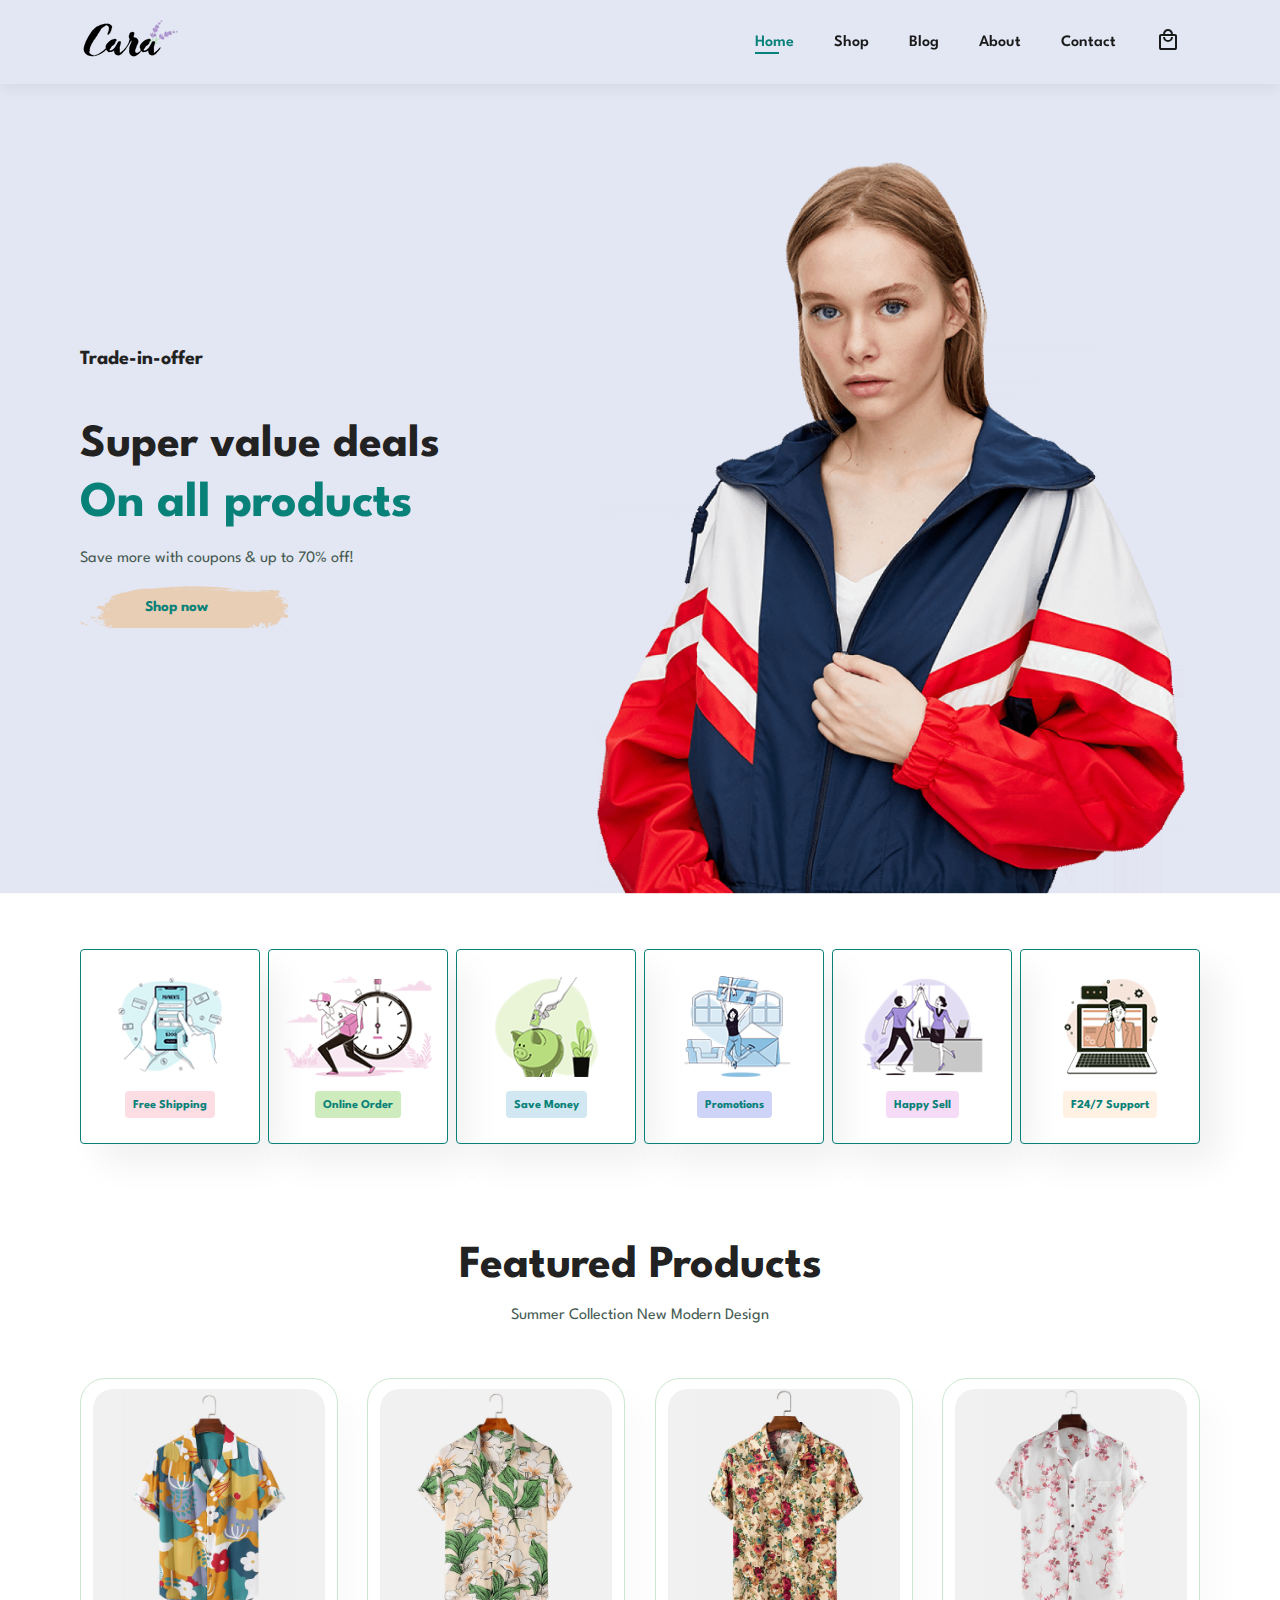
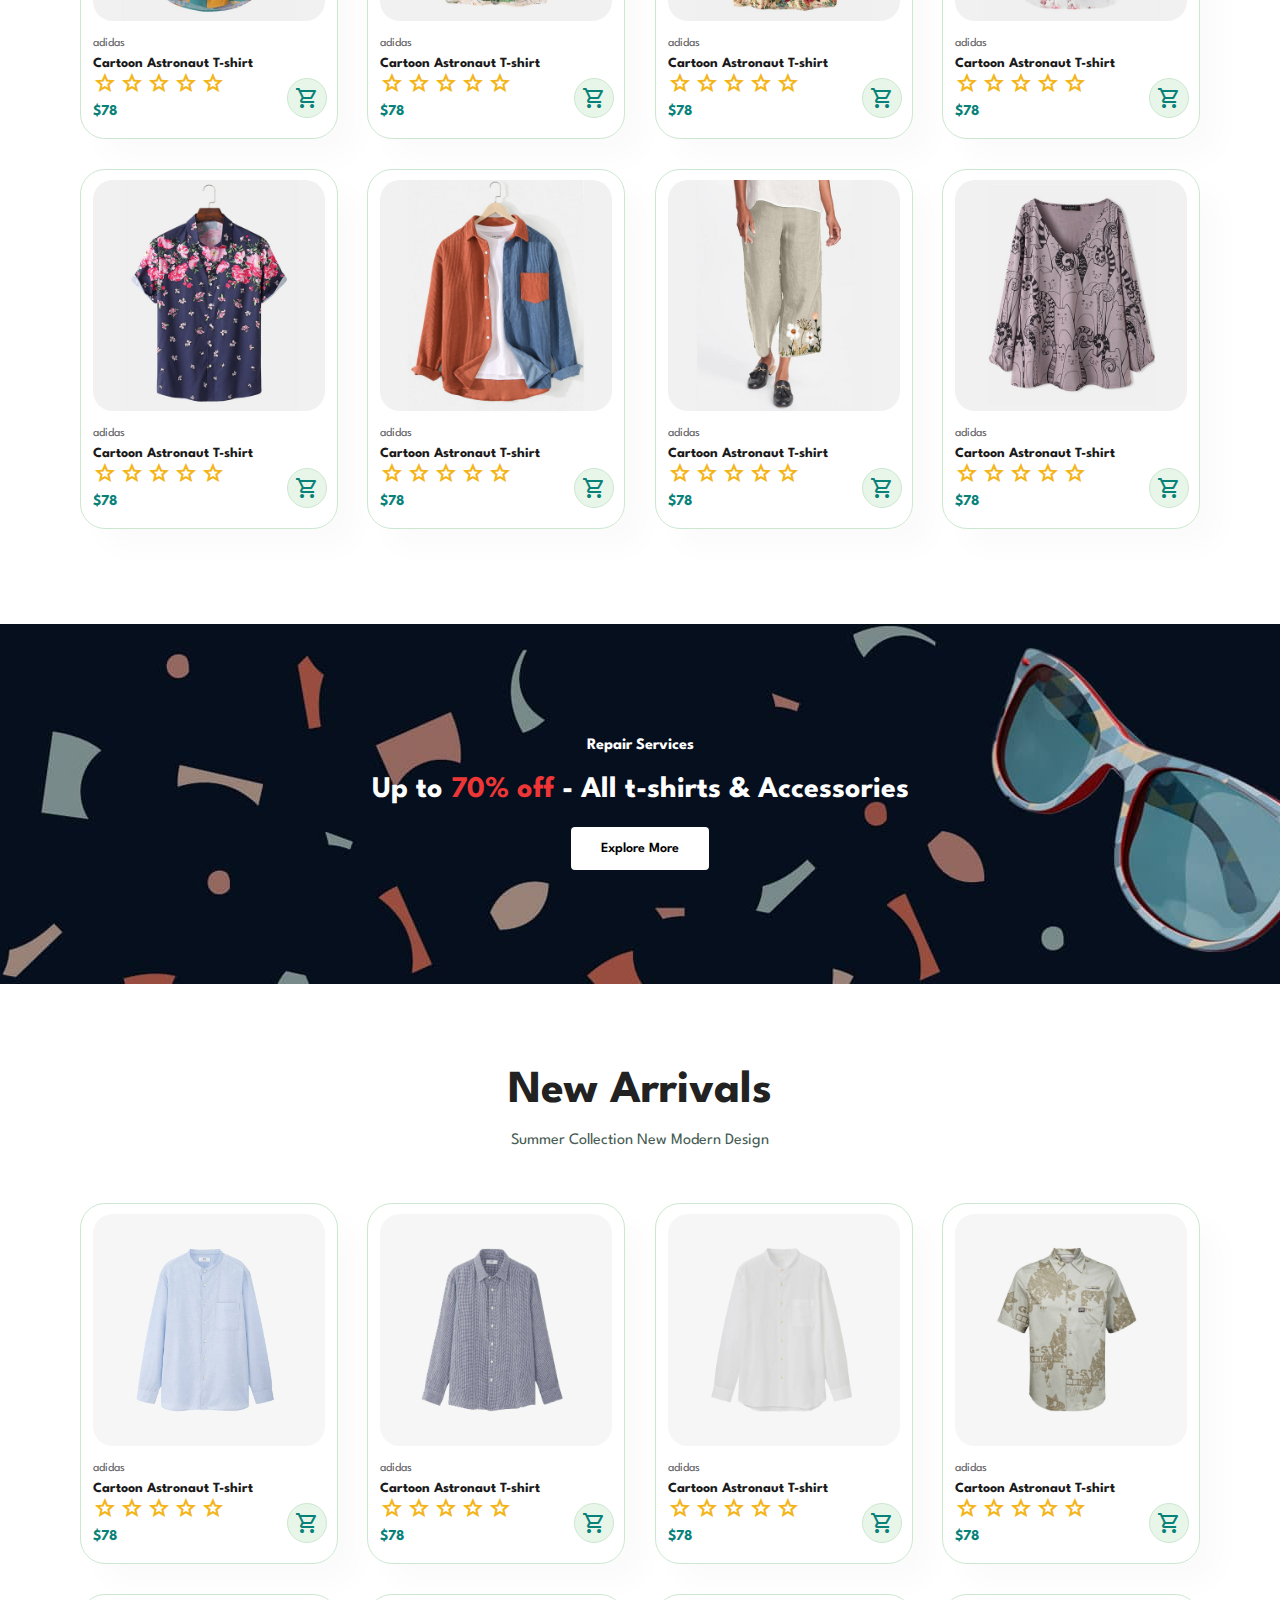
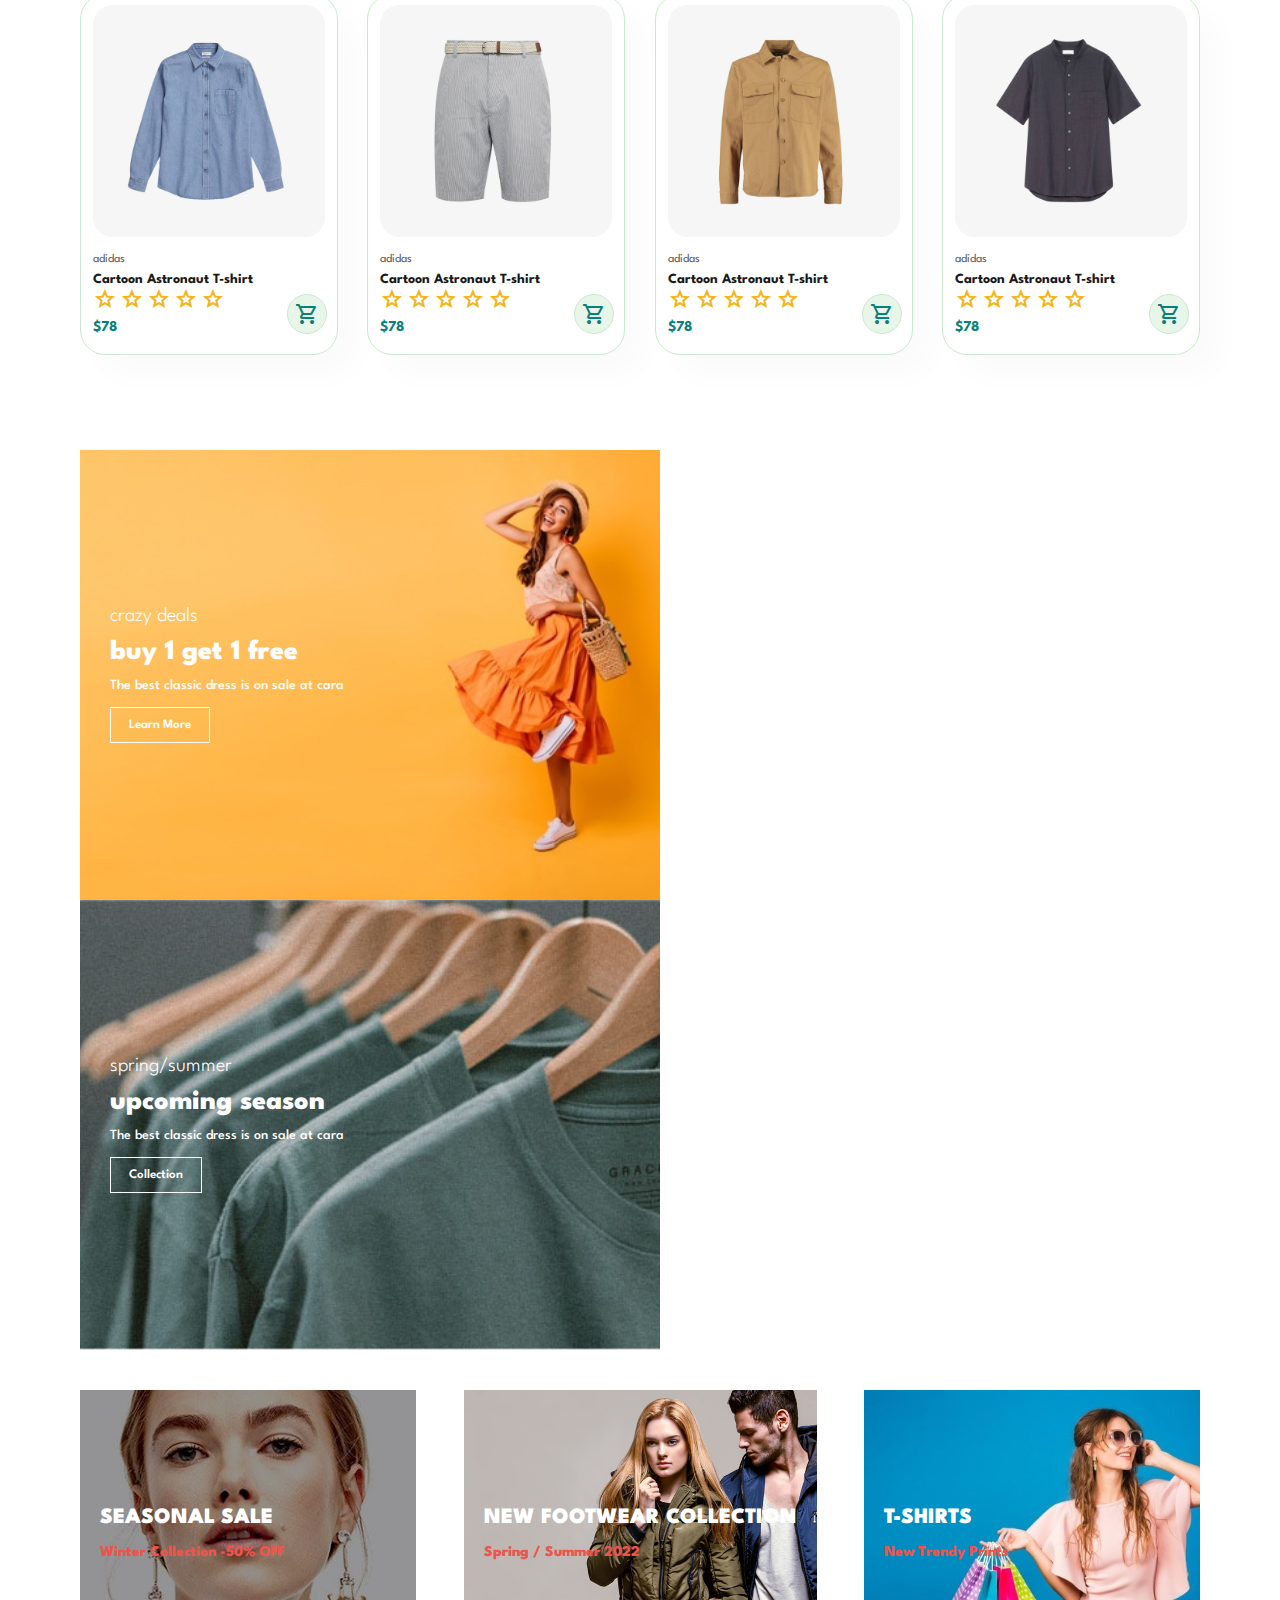
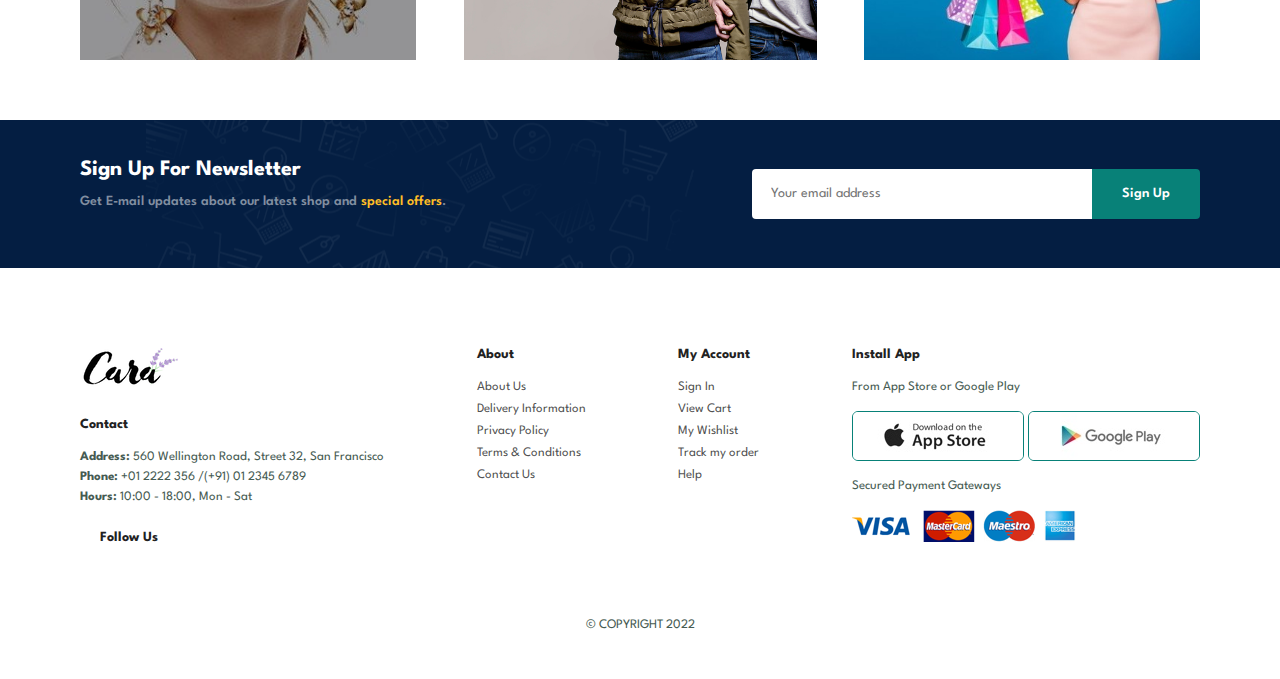
<file: index.html>
<!DOCTYPE html>
<html lang="en">
<head>
    <meta charset="UTF-8">
    <meta http-equiv="X-UA-Compatible" content="IE=edge">
    <meta name="viewport" content="width=device-width, initial-scale=1.0">
    <link rel="stylesheet" href="styles.css">
    <link rel="preconnect" href="https://fonts.googleapis.com">
<link rel="preconnect" href="https://fonts.gstatic.com" crossorigin>
<link href="https://fonts.googleapis.com/css2?family=League+Spartan:wght@300;400;500;700&display=swap" rel="stylesheet">
    <link rel="stylesheet" href="https://fonts.googleapis.com/css2?family=Material+Symbols+Outlined:opsz,wght,FILL,GRAD@40,400,1,0" />
    <link rel="stylesheet" href="https://cdnjs.cloudflare.com/ajax/libs/font-awesome/6.2.1/css/all.min.css" integrity="sha512-MV7K8+y+gLIBoVD59lQIYicR65iaqukzvf/nwasF0nqhPay5w/9lJmVM2hMDcnK1OnMGCdVK+iQrJ7lzPJQd1w==" crossorigin="anonymous" referrerpolicy="no-referrer" />
    <title>Ecommerce</title>
</head>
<body>
    <section id="header">
        <a href="#"><img src="assets/img/logo.png" class="logo" alt="Logo"></a>

        <div>
            <ul id="navbar">
                <li><a class="active" href="index.html">Home</a></li>
                <li><a href="shop.html">Shop</a></li>
                <li><a href="blog.html">Blog</a></li>
                <li><a href="about.html">About</a></li>
                <li><a href="contact.html">Contact</a></li>
                <li id="lg-bag"><a href="cart.html"><span class="material-symbols-outlined">
                    local_mall
                    </span></a></li>
                <a href="#" id="close" style="text-decoration: none;">&times;</a>

            </ul>
        </div>
        <div id="mobile">
            <a href="cart.html"><span class="material-symbols-outlined blackLink">
                local_mall
                </span></a>
            <i id="bar" class="fas fa-outdent"></i>
        </div>
    </section>

    <section id="hero">
        <h4>Trade-in-offer</h4>
        <h2>Super value deals</h2>
        <h1>On all products</h1>
        <p>Save more with coupons & up to 70% off!</p>
        <button>Shop now</button>
    </section>

    <section id="feature" class="section-p1">
        <div class="fe-box">
            <img src="assets/img/features/f1.png" alt="">
            <h6>Free Shipping</h6>
        </div>
        <div class="fe-box">
            <img src="assets/img/features/f2.png" alt="">
            <h6>Online Order</h6>
        </div>
        <div class="fe-box">
            <img src="assets/img/features/f3.png" alt="">
            <h6>Save Money</h6>
        </div>
        <div class="fe-box">
            <img src="assets/img/features/f4.png" alt="">
            <h6>Promotions</h6>
        </div>
        <div class="fe-box">
            <img src="assets/img/features/f5.png" alt="">
            <h6>Happy Sell</h6>
        </div>
        <div class="fe-box">
            <img src="assets/img/features/f6.png" alt="">
            <h6>F24/7 Support</h6>
        </div>
    </section>

    <section id="product1" class="section-p1">
        <h2>Featured Products</h2>
        <p>Summer Collection New Modern Design</p>
        <div class="pro-container">
            <div class="pro" onclick="window.location.href='sproduct.html'">
                <img src="assets/img/products/f1.jpg" alt="">
                <div class="des">
                    <span>adidas</span>
                    <h5>Cartoon Astronaut T-shirt</h5>
                    <div class="star">
                        <span class="material-symbols-outlined">
                            star
                            </span>
                            <span class="material-symbols-outlined">
                                star
                                </span>
                                <span class="material-symbols-outlined">
                                    star
                                    </span>
                                    <span class="material-symbols-outlined">
                                        star
                                        </span>
                                        <span class="material-symbols-outlined">
                                            star
                                            </span>
                    </div>
                    <h4>$78</h4>
                </div>
                <a href="#"><span class="material-symbols-outlined blackIcon">
                    shopping_cart
                    </span></a>
            </div>
            <div class="pro" onclick="window.location.href='sproduct.html'">
                <img src="assets/img/products/f2.jpg" alt="">
                <div class="des">
                    <span>adidas</span>
                    <h5>Cartoon Astronaut T-shirt</h5>
                    <div class="star">
                        <span class="material-symbols-outlined">
                            star
                            </span>
                            <span class="material-symbols-outlined">
                                star
                                </span>
                                <span class="material-symbols-outlined">
                                    star
                                    </span>
                                    <span class="material-symbols-outlined">
                                        star
                                        </span>
                                        <span class="material-symbols-outlined">
                                            star
                                            </span>
                    </div>
                    <h4>$78</h4>
                </div>
                <a href="#"><span class="material-symbols-outlined blackIcon">
                    shopping_cart
                    </span></a>
            </div>
            <div class="pro" onclick="window.location.href='sproduct.html'">
                <img src="assets/img/products/f3.jpg" alt="">
                <div class="des">
                    <span>adidas</span>
                    <h5>Cartoon Astronaut T-shirt</h5>
                    <div class="star">
                        <span class="material-symbols-outlined">
                            star
                            </span>
                            <span class="material-symbols-outlined">
                                star
                                </span>
                                <span class="material-symbols-outlined">
                                    star
                                    </span>
                                    <span class="material-symbols-outlined">
                                        star
                                        </span>
                                        <span class="material-symbols-outlined">
                                            star
                                            </span>
                    </div>
                    <h4>$78</h4>
                </div>
                <a href="#"><span class="material-symbols-outlined blackIcon">
                    shopping_cart
                    </span></a>
            </div>
            <div class="pro" onclick="window.location.href='sproduct.html'">
                <img src="assets/img/products/f4.jpg" alt="">
                <div class="des">
                    <span>adidas</span>
                    <h5>Cartoon Astronaut T-shirt</h5>
                    <div class="star">
                        <span class="material-symbols-outlined">
                            star
                            </span>
                            <span class="material-symbols-outlined">
                                star
                                </span>
                                <span class="material-symbols-outlined">
                                    star
                                    </span>
                                    <span class="material-symbols-outlined">
                                        star
                                        </span>
                                        <span class="material-symbols-outlined">
                                            star
                                            </span>
                    </div>
                    <h4>$78</h4>
                </div>
                <a href="#"><span class="material-symbols-outlined blackIcon">
                    shopping_cart
                    </span></a>
            </div>
            <div class="pro" onclick="window.location.href='sproduct.html'">
                <img src="assets/img/products/f5.jpg" alt="">
                <div class="des">
                    <span>adidas</span>
                    <h5>Cartoon Astronaut T-shirt</h5>
                    <div class="star">
                        <span class="material-symbols-outlined">
                            star
                            </span>
                            <span class="material-symbols-outlined">
                                star
                                </span>
                                <span class="material-symbols-outlined">
                                    star
                                    </span>
                                    <span class="material-symbols-outlined">
                                        star
                                        </span>
                                        <span class="material-symbols-outlined">
                                            star
                                            </span>
                    </div>
                    <h4>$78</h4>
                </div>
                <a href="#"><span class="material-symbols-outlined blackIcon">
                    shopping_cart
                    </span></a>
            </div>
            <div class="pro" onclick="window.location.href='sproduct.html'">
                <img src="assets/img/products/f6.jpg" alt="">
                <div class="des">
                    <span>adidas</span>
                    <h5>Cartoon Astronaut T-shirt</h5>
                    <div class="star">
                        <span class="material-symbols-outlined">
                            star
                            </span>
                            <span class="material-symbols-outlined">
                                star
                                </span>
                                <span class="material-symbols-outlined">
                                    star
                                    </span>
                                    <span class="material-symbols-outlined">
                                        star
                                        </span>
                                        <span class="material-symbols-outlined">
                                            star
                                            </span>
                    </div>
                    <h4>$78</h4>
                </div>
                <a href="#"><span class="material-symbols-outlined blackIcon">
                    shopping_cart
                    </span></a>
            </div>
            
            <div class="pro" onclick="window.location.href='sproduct.html'">
                <img src="assets/img/products/f7.jpg" alt="">
                <div class="des">
                    <span>adidas</span>
                    <h5>Cartoon Astronaut T-shirt</h5>
                    <div class="star">
                        <span class="material-symbols-outlined">
                            star
                            </span>
                            <span class="material-symbols-outlined">
                                star
                                </span>
                                <span class="material-symbols-outlined">
                                    star
                                    </span>
                                    <span class="material-symbols-outlined">
                                        star
                                        </span>
                                        <span class="material-symbols-outlined">
                                            star
                                            </span>
                    </div>
                    <h4>$78</h4>
                </div>
                <a href="#"><span class="material-symbols-outlined blackIcon">
                    shopping_cart
                    </span></a>
            </div>
            <div class="pro" onclick="window.location.href='sproduct.html'">
                <img src="assets/img/products/f8.jpg" alt="">
                <div class="des">
                    <span>adidas</span>
                    <h5>Cartoon Astronaut T-shirt</h5>
                    <div class="star">
                        <span class="material-symbols-outlined">
                            star
                            </span>
                            <span class="material-symbols-outlined">
                                star
                                </span>
                                <span class="material-symbols-outlined">
                                    star
                                    </span>
                                    <span class="material-symbols-outlined">
                                        star
                                        </span>
                                        <span class="material-symbols-outlined">
                                            star
                                            </span>
                    </div>
                    <h4>$78</h4>
                </div>
                <a href="#"><span class="material-symbols-outlined blackIcon">
                    shopping_cart
                    </span></a>
            </div>
        </div>
    </section>

    <section id="banner" class="section-m1">
        <h4>Repair Services</h4>
        <h2>Up to <span>70% off</span> - All t-shirts & Accessories</h2>
        <button class="normal">Explore More</button>
    </section>

    <section id="product1" class="section-p1">
        <h2>New Arrivals</h2>
        <p>Summer Collection New Modern Design</p>
        <div class="pro-container">
            <div class="pro" onclick="window.location.href='sproduct.html'">
                <img src="assets/img/products/n1.jpg" alt="">
                <div class="des">
                    <span>adidas</span>
                    <h5>Cartoon Astronaut T-shirt</h5>
                    <div class="star">
                        <span class="material-symbols-outlined">
                            star
                            </span>
                            <span class="material-symbols-outlined">
                                star
                                </span>
                                <span class="material-symbols-outlined">
                                    star
                                    </span>
                                    <span class="material-symbols-outlined">
                                        star
                                        </span>
                                        <span class="material-symbols-outlined">
                                            star
                                            </span>
                    </div>
                    <h4>$78</h4>
                </div>
                <a href="#"><span class="material-symbols-outlined blackIcon">
                    shopping_cart
                    </span></a>
            </div>
            <div class="pro" onclick="window.location.href='sproduct.html'">
                <img src="assets/img/products/n2.jpg" alt="">
                <div class="des">
                    <span>adidas</span>
                    <h5>Cartoon Astronaut T-shirt</h5>
                    <div class="star">
                        <span class="material-symbols-outlined">
                            star
                            </span>
                            <span class="material-symbols-outlined">
                                star
                                </span>
                                <span class="material-symbols-outlined">
                                    star
                                    </span>
                                    <span class="material-symbols-outlined">
                                        star
                                        </span>
                                        <span class="material-symbols-outlined">
                                            star
                                            </span>
                    </div>
                    <h4>$78</h4>
                </div>
                <a href="#"><span class="material-symbols-outlined blackIcon">
                    shopping_cart
                    </span></a>
            </div>
            <div class="pro" onclick="window.location.href='sproduct.html'">
                <img src="assets/img/products/n3.jpg" alt="">
                <div class="des">
                    <span>adidas</span>
                    <h5>Cartoon Astronaut T-shirt</h5>
                    <div class="star">
                        <span class="material-symbols-outlined">
                            star
                            </span>
                            <span class="material-symbols-outlined">
                                star
                                </span>
                                <span class="material-symbols-outlined">
                                    star
                                    </span>
                                    <span class="material-symbols-outlined">
                                        star
                                        </span>
                                        <span class="material-symbols-outlined">
                                            star
                                            </span>
                    </div>
                    <h4>$78</h4>
                </div>
                <a href="#"><span class="material-symbols-outlined blackIcon">
                    shopping_cart
                    </span></a>
            </div>
            <div class="pro" onclick="window.location.href='sproduct.html'">
                <img src="assets/img/products/n4.jpg" alt="">
                <div class="des">
                    <span>adidas</span>
                    <h5>Cartoon Astronaut T-shirt</h5>
                    <div class="star">
                        <span class="material-symbols-outlined">
                            star
                            </span>
                            <span class="material-symbols-outlined">
                                star
                                </span>
                                <span class="material-symbols-outlined">
                                    star
                                    </span>
                                    <span class="material-symbols-outlined">
                                        star
                                        </span>
                                        <span class="material-symbols-outlined">
                                            star
                                            </span>
                    </div>
                    <h4>$78</h4>
                </div>
                <a href="#"><span class="material-symbols-outlined blackIcon">
                    shopping_cart
                    </span></a>
            </div>
            <div class="pro" onclick="window.location.href='sproduct.html'">
                <img src="assets/img/products/n5.jpg" alt="">
                <div class="des">
                    <span>adidas</span>
                    <h5>Cartoon Astronaut T-shirt</h5>
                    <div class="star">
                        <span class="material-symbols-outlined">
                            star
                            </span>
                            <span class="material-symbols-outlined">
                                star
                                </span>
                                <span class="material-symbols-outlined">
                                    star
                                    </span>
                                    <span class="material-symbols-outlined">
                                        star
                                        </span>
                                        <span class="material-symbols-outlined">
                                            star
                                            </span>
                    </div>
                    <h4>$78</h4>
                </div>
                <a href="#"><span class="material-symbols-outlined blackIcon">
                    shopping_cart
                    </span></a>
            </div>
            <div class="pro" onclick="window.location.href='sproduct.html'">
                <img src="assets/img/products/n6.jpg" alt="">
                <div class="des">
                    <span>adidas</span>
                    <h5>Cartoon Astronaut T-shirt</h5>
                    <div class="star">
                        <span class="material-symbols-outlined">
                            star
                            </span>
                            <span class="material-symbols-outlined">
                                star
                                </span>
                                <span class="material-symbols-outlined">
                                    star
                                    </span>
                                    <span class="material-symbols-outlined">
                                        star
                                        </span>
                                        <span class="material-symbols-outlined">
                                            star
                                            </span>
                    </div>
                    <h4>$78</h4>
                </div>
                <a href="#"><span class="material-symbols-outlined blackIcon">
                    shopping_cart
                    </span></a>
            </div>
            
            <div class="pro" onclick="window.location.href='sproduct.html'">
                <img src="assets/img/products/n7.jpg" alt="">
                <div class="des">
                    <span>adidas</span>
                    <h5>Cartoon Astronaut T-shirt</h5>
                    <div class="star">
                        <span class="material-symbols-outlined">
                            star
                            </span>
                            <span class="material-symbols-outlined">
                                star
                                </span>
                                <span class="material-symbols-outlined">
                                    star
                                    </span>
                                    <span class="material-symbols-outlined">
                                        star
                                        </span>
                                        <span class="material-symbols-outlined">
                                            star
                                            </span>
                    </div>
                    <h4>$78</h4>
                </div>
                <a href="#"><span class="material-symbols-outlined blackIcon">
                    shopping_cart
                    </span></a>
            </div>
            <div class="pro" onclick="window.location.href='sproduct.html'">
                <img src="assets/img/products/n8.jpg" alt="">
                <div class="des">
                    <span>adidas</span>
                    <h5>Cartoon Astronaut T-shirt</h5>
                    <div class="star">
                        <span class="material-symbols-outlined">
                            star
                            </span>
                            <span class="material-symbols-outlined">
                                star
                                </span>
                                <span class="material-symbols-outlined">
                                    star
                                    </span>
                                    <span class="material-symbols-outlined">
                                        star
                                        </span>
                                        <span class="material-symbols-outlined">
                                            star
                                            </span>
                    </div>
                    <h4>$78</h4>
                </div>
                <a href="#"><span class="material-symbols-outlined blackIcon">
                    shopping_cart
                    </span></a>
            </div>
        </div>
    </section>

    <section id="sm-banner" class="section-p1">
        <div class="banner-box">
            <h4>crazy deals</h4>
            <h2>buy 1 get 1 free</h2>
            <span>The best classic dress is on sale at cara</span>
            <button class="white">Learn More</button>
        </div>
        <div class="banner-box banner-box2">
            <h4>spring/summer</h4>
            <h2>upcoming season</h2>
            <span>The best classic dress is on sale at cara</span>
            <button class="white">Collection</button>
        </div>
    </section>

    <section id="banner3">
        <div class="banner-box">
            <h2>SEASONAL SALE</h2>
            <h3>Winter Collection -50% OFF</h3>
        </div>
        <div class="banner-box banner-box2">
            <h2>NEW FOOTWEAR COLLECTION</h2>
            <h3>Spring / Summer 2022</h3>
        </div>
        <div class="banner-box banner-box3">
            <h2>T-SHIRTS</h2>
            <h3>New Trendy Prints</h3>
        </div>
    </section>

    <section id="newsletter" class="section-p1 section-m1">
        <div class="newstext">
            <h4>Sign Up For Newsletter</h4>
            <p>Get E-mail updates about our latest shop and <span>special offers</span>.</p>
        </div>
        <div class="form">
            <input type="text" placeholder="Your email address">
            <button class="normal">Sign Up</button>
        </div>
    </section>

    <footer class="section-p1">
        <div class="col">
            <img class="logo" src="assets/img/logo.png" alt="">
            <h4>Contact</h4>
            <p><strong>Address:</strong> 560 Wellington Road, Street 32, San Francisco</p>
            <p><strong>Phone:</strong> +01 2222 356 /(+91) 01 2345 6789</p>
            <p><strong>Hours:</strong> 10:00 - 18:00, Mon - Sat</p>
            <div class="follow">
                <h4>Follow Us</h4>
                <div class="icon">
                    <i class="fab fa-facebook-f"></i>
                    <i class="fab fa-twitter"></i>
                    <i class="fab fa-instagram"></i>
                    <i class="fab fa-pinterest-p"></i>
                    <i class="fab fa-youtube"></i>
                </div>
            </div>
        </div>

        <div class="col">
            <h4>About</h4>
            <a href="#">About Us</a>
            <a href="#">Delivery Information</a>
            <a href="#">Privacy Policy</a>
            <a href="#">Terms & Conditions</a>
            <a href="#">Contact Us</a>
        </div>

        <div class="col">
            <h4>My Account</h4>
            <a href="#">Sign In</a>
            <a href="#">View Cart</a>
            <a href="#">My Wishlist</a>
            <a href="#">Track my order</a>
            <a href="#">Help</a>
        </div>

        <div class="col install">
            <h4>Install App</h4>
            <p>From App Store or Google Play</p>
            <div class="row">
                <img src="assets/img/pay/app.jpg" alt="">
                <img src="assets/img/pay/play.jpg" alt="">
            </div>
            <p>Secured Payment Gateways </p>
            <img src="assets/img/pay/pay.png" alt="">
        </div>

        <p class="copyright">© COPYRIGHT 2022</p>
    </footer>
    <script src="script.js"></script>
    
</body>
</html>
</file>
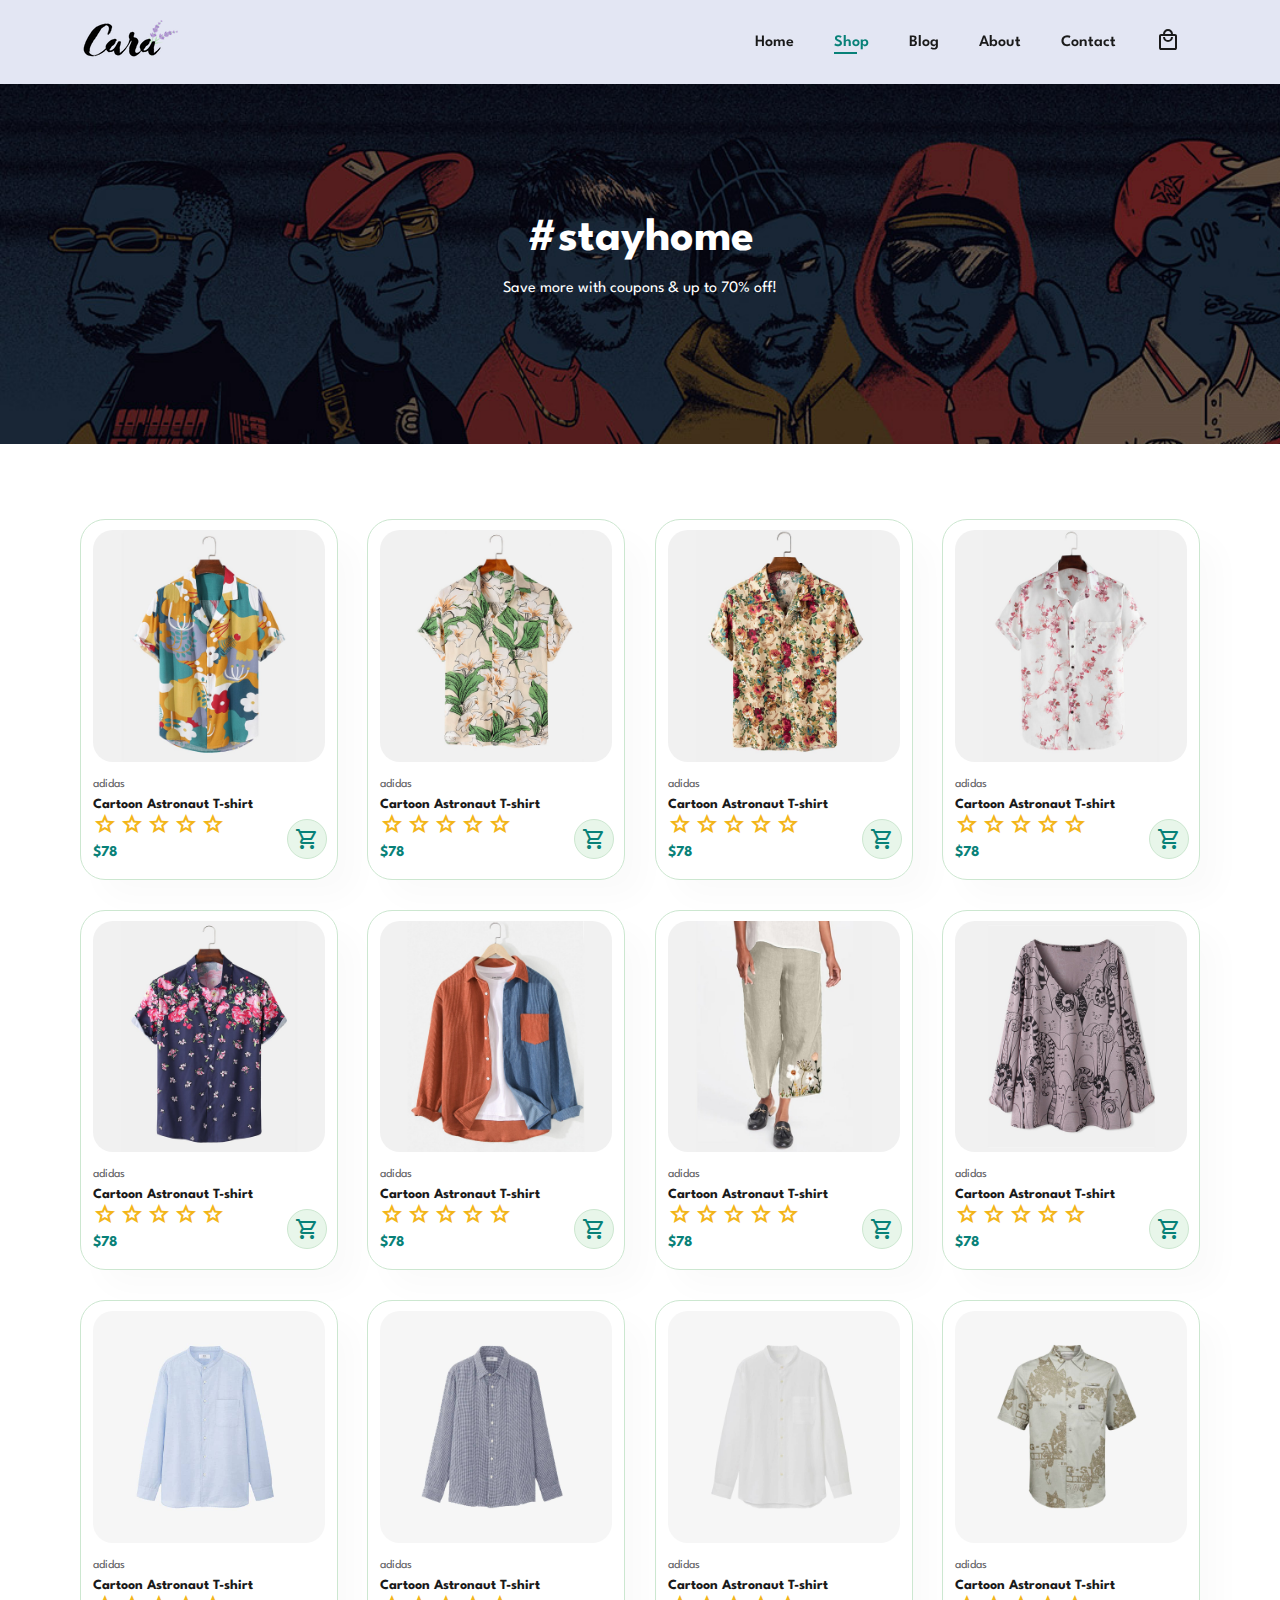
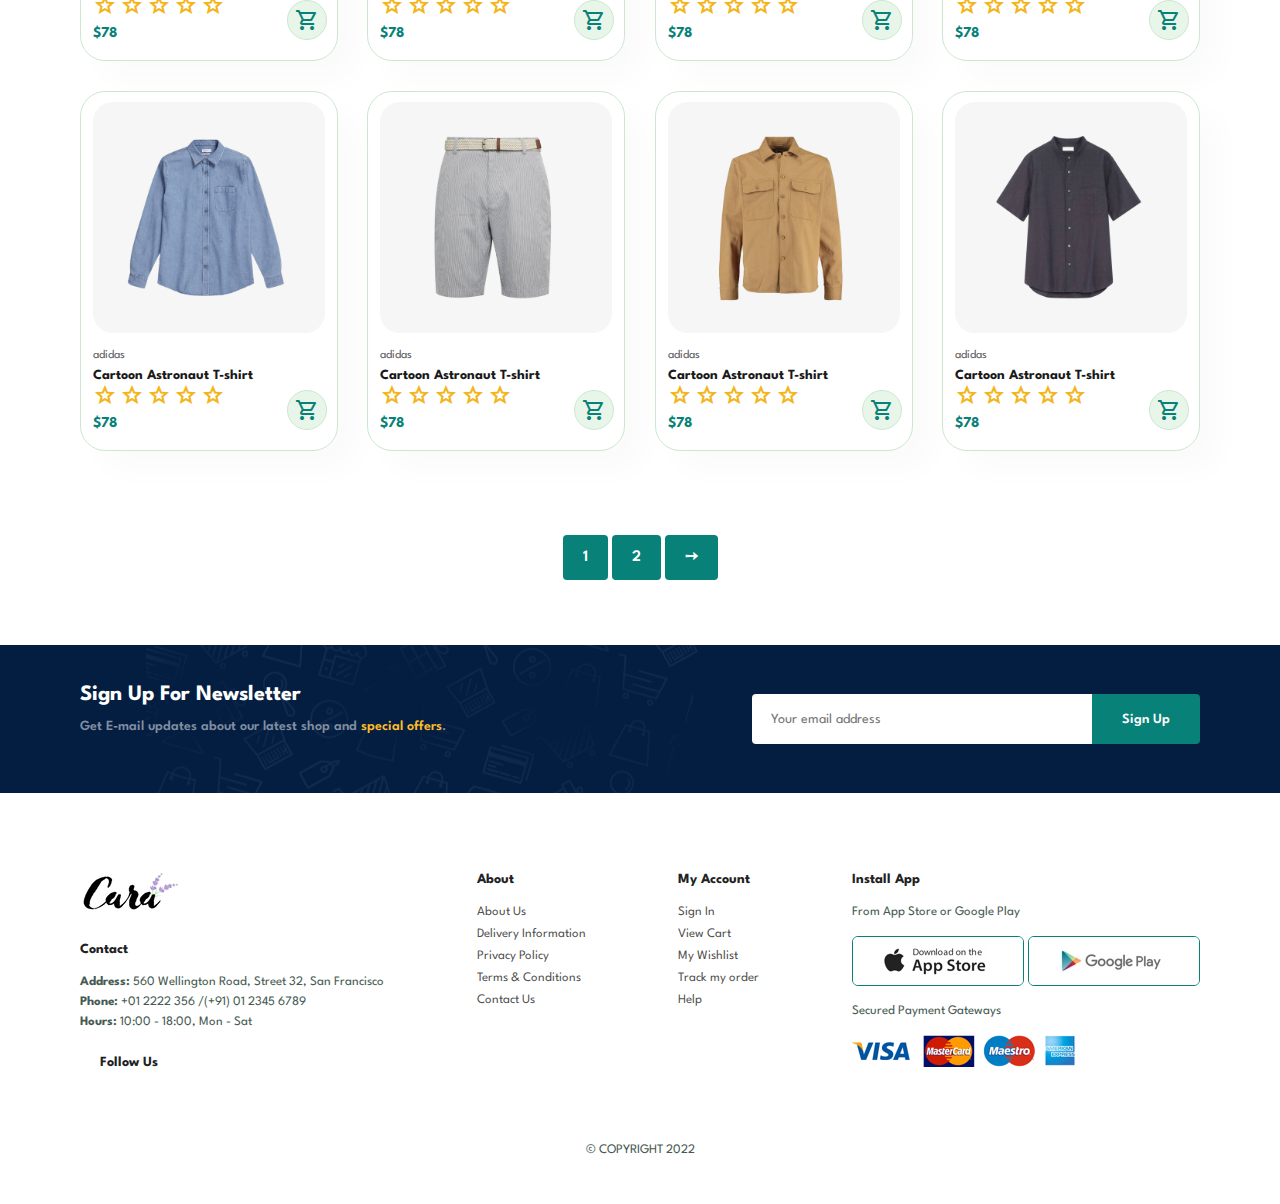
<file: shop.html>
<!DOCTYPE html>
<html lang="en">
<head>
    <meta charset="UTF-8">
    <meta http-equiv="X-UA-Compatible" content="IE=edge">
    <meta name="viewport" content="width=device-width, initial-scale=1.0">
    <link rel="stylesheet" href="styles.css">
    <link rel="preconnect" href="https://fonts.googleapis.com">
<link rel="preconnect" href="https://fonts.gstatic.com" crossorigin>
<link href="https://fonts.googleapis.com/css2?family=League+Spartan:wght@300;400;500;700&display=swap" rel="stylesheet">
    <link rel="stylesheet" href="https://fonts.googleapis.com/css2?family=Material+Symbols+Outlined:opsz,wght,FILL,GRAD@40,400,1,0" />
    <link rel="stylesheet" href="https://cdnjs.cloudflare.com/ajax/libs/font-awesome/6.2.1/css/all.min.css" integrity="sha512-MV7K8+y+gLIBoVD59lQIYicR65iaqukzvf/nwasF0nqhPay5w/9lJmVM2hMDcnK1OnMGCdVK+iQrJ7lzPJQd1w==" crossorigin="anonymous" referrerpolicy="no-referrer" />
    <title>Ecommerce</title>
</head>
<body>
    <section id="header">
        <a href="#"><img src="assets/img/logo.png" class="logo" alt="Logo"></a>

        <div>
            <ul id="navbar">
                <li><a href="index.html">Home</a></li>
                <li><a class="active" href="shop.html">Shop</a></li>
                <li><a href="blog.html">Blog</a></li>
                <li><a href="about.html">About</a></li>
                <li><a href="contact.html">Contact</a></li>
                <li id="lg-bag"><a href="cart.html"><span class="material-symbols-outlined">
                    local_mall
                    </span></a></li>
                <a href="#" id="close" style="text-decoration: none;">&times;</a>

            </ul>
        </div>
        <div id="mobile">
            <a href="cart.html"><span class="material-symbols-outlined blackLink">
                local_mall
                </span></a>
            <i id="bar" class="fas fa-outdent"></i>
        </div>
    </section>

    <section id="page-header">
        <h2>#stayhome</h2>
        <p>Save more with coupons & up to 70% off!</p>
    </section>

    <section id="product1" class="section-p1">
        <div class="pro-container">
            <div class="pro" onclick="window.location.href='sproduct.html'">
                <img src="assets/img/products/f1.jpg" alt="">
                <div class="des">
                    <span>adidas</span>
                    <h5>Cartoon Astronaut T-shirt</h5>
                    <div class="star">
                        <span class="material-symbols-outlined">
                            star
                            </span>
                            <span class="material-symbols-outlined">
                                star
                                </span>
                                <span class="material-symbols-outlined">
                                    star
                                    </span>
                                    <span class="material-symbols-outlined">
                                        star
                                        </span>
                                        <span class="material-symbols-outlined">
                                            star
                                            </span>
                    </div>
                    <h4>$78</h4>
                </div>
                <a href="#"><span class="material-symbols-outlined blackIcon">
                    shopping_cart
                    </span></a>
            </div>
            <div class="pro" onclick="window.location.href='sproduct.html'">
                <img src="assets/img/products/f2.jpg" alt="">
                <div class="des">
                    <span>adidas</span>
                    <h5>Cartoon Astronaut T-shirt</h5>
                    <div class="star">
                        <span class="material-symbols-outlined">
                            star
                            </span>
                            <span class="material-symbols-outlined">
                                star
                                </span>
                                <span class="material-symbols-outlined">
                                    star
                                    </span>
                                    <span class="material-symbols-outlined">
                                        star
                                        </span>
                                        <span class="material-symbols-outlined">
                                            star
                                            </span>
                    </div>
                    <h4>$78</h4>
                </div>
                <a href="#"><span class="material-symbols-outlined blackIcon">
                    shopping_cart
                    </span></a>
            </div>
            <div class="pro" onclick="window.location.href='sproduct.html'">
                <img src="assets/img/products/f3.jpg" alt="">
                <div class="des">
                    <span>adidas</span>
                    <h5>Cartoon Astronaut T-shirt</h5>
                    <div class="star">
                        <span class="material-symbols-outlined">
                            star
                            </span>
                            <span class="material-symbols-outlined">
                                star
                                </span>
                                <span class="material-symbols-outlined">
                                    star
                                    </span>
                                    <span class="material-symbols-outlined">
                                        star
                                        </span>
                                        <span class="material-symbols-outlined">
                                            star
                                            </span>
                    </div>
                    <h4>$78</h4>
                </div>
                <a href="#"><span class="material-symbols-outlined blackIcon">
                    shopping_cart
                    </span></a>
            </div>
            <div class="pro" onclick="window.location.href='sproduct.html'">
                <img src="assets/img/products/f4.jpg" alt="">
                <div class="des">
                    <span>adidas</span>
                    <h5>Cartoon Astronaut T-shirt</h5>
                    <div class="star">
                        <span class="material-symbols-outlined">
                            star
                            </span>
                            <span class="material-symbols-outlined">
                                star
                                </span>
                                <span class="material-symbols-outlined">
                                    star
                                    </span>
                                    <span class="material-symbols-outlined">
                                        star
                                        </span>
                                        <span class="material-symbols-outlined">
                                            star
                                            </span>
                    </div>
                    <h4>$78</h4>
                </div>
                <a href="#"><span class="material-symbols-outlined blackIcon">
                    shopping_cart
                    </span></a>
            </div>
            <div class="pro" onclick="window.location.href='sproduct.html'">
                <img src="assets/img/products/f5.jpg" alt="">
                <div class="des">
                    <span>adidas</span>
                    <h5>Cartoon Astronaut T-shirt</h5>
                    <div class="star">
                        <span class="material-symbols-outlined">
                            star
                            </span>
                            <span class="material-symbols-outlined">
                                star
                                </span>
                                <span class="material-symbols-outlined">
                                    star
                                    </span>
                                    <span class="material-symbols-outlined">
                                        star
                                        </span>
                                        <span class="material-symbols-outlined">
                                            star
                                            </span>
                    </div>
                    <h4>$78</h4>
                </div>
                <a href="#"><span class="material-symbols-outlined blackIcon">
                    shopping_cart
                    </span></a>
            </div>
            <div class="pro" onclick="window.location.href='sproduct.html'">
                <img src="assets/img/products/f6.jpg" alt="">
                <div class="des">
                    <span>adidas</span>
                    <h5>Cartoon Astronaut T-shirt</h5>
                    <div class="star">
                        <span class="material-symbols-outlined">
                            star
                            </span>
                            <span class="material-symbols-outlined">
                                star
                                </span>
                                <span class="material-symbols-outlined">
                                    star
                                    </span>
                                    <span class="material-symbols-outlined">
                                        star
                                        </span>
                                        <span class="material-symbols-outlined">
                                            star
                                            </span>
                    </div>
                    <h4>$78</h4>
                </div>
                <a href="#"><span class="material-symbols-outlined blackIcon">
                    shopping_cart
                    </span></a>
            </div>
            
            <div class="pro" onclick="window.location.href='sproduct.html'">
                <img src="assets/img/products/f7.jpg" alt="">
                <div class="des">
                    <span>adidas</span>
                    <h5>Cartoon Astronaut T-shirt</h5>
                    <div class="star">
                        <span class="material-symbols-outlined">
                            star
                            </span>
                            <span class="material-symbols-outlined">
                                star
                                </span>
                                <span class="material-symbols-outlined">
                                    star
                                    </span>
                                    <span class="material-symbols-outlined">
                                        star
                                        </span>
                                        <span class="material-symbols-outlined">
                                            star
                                            </span>
                    </div>
                    <h4>$78</h4>
                </div>
                <a href="#"><span class="material-symbols-outlined blackIcon">
                    shopping_cart
                    </span></a>
            </div>
            <div class="pro" onclick="window.location.href='sproduct.html'">
                <img src="assets/img/products/f8.jpg" alt="">
                <div class="des">
                    <span>adidas</span>
                    <h5>Cartoon Astronaut T-shirt</h5>
                    <div class="star">
                        <span class="material-symbols-outlined">
                            star
                            </span>
                            <span class="material-symbols-outlined">
                                star
                                </span>
                                <span class="material-symbols-outlined">
                                    star
                                    </span>
                                    <span class="material-symbols-outlined">
                                        star
                                        </span>
                                        <span class="material-symbols-outlined">
                                            star
                                            </span>
                    </div>
                    <h4>$78</h4>
                </div>
                <a href="#"><span class="material-symbols-outlined blackIcon">
                    shopping_cart
                    </span></a>
            </div>
    
            <div class="pro" onclick="window.location.href='sproduct.html'">
                <img src="assets/img/products/n1.jpg" alt="">
                <div class="des">
                    <span>adidas</span>
                    <h5>Cartoon Astronaut T-shirt</h5>
                    <div class="star">
                        <span class="material-symbols-outlined">
                            star
                            </span>
                            <span class="material-symbols-outlined">
                                star
                                </span>
                                <span class="material-symbols-outlined">
                                    star
                                    </span>
                                    <span class="material-symbols-outlined">
                                        star
                                        </span>
                                        <span class="material-symbols-outlined">
                                            star
                                            </span>
                    </div>
                    <h4>$78</h4>
                </div>
                <a href="#"><span class="material-symbols-outlined blackIcon">
                    shopping_cart
                    </span></a>
            </div>
            <div class="pro" onclick="window.location.href='sproduct.html'">
                <img src="assets/img/products/n2.jpg" alt="">
                <div class="des">
                    <span>adidas</span>
                    <h5>Cartoon Astronaut T-shirt</h5>
                    <div class="star">
                        <span class="material-symbols-outlined">
                            star
                            </span>
                            <span class="material-symbols-outlined">
                                star
                                </span>
                                <span class="material-symbols-outlined">
                                    star
                                    </span>
                                    <span class="material-symbols-outlined">
                                        star
                                        </span>
                                        <span class="material-symbols-outlined">
                                            star
                                            </span>
                    </div>
                    <h4>$78</h4>
                </div>
                <a href="#"><span class="material-symbols-outlined blackIcon">
                    shopping_cart
                    </span></a>
            </div>
            <div class="pro" onclick="window.location.href='sproduct.html'">
                <img src="assets/img/products/n3.jpg" alt="">
                <div class="des">
                    <span>adidas</span>
                    <h5>Cartoon Astronaut T-shirt</h5>
                    <div class="star">
                        <span class="material-symbols-outlined">
                            star
                            </span>
                            <span class="material-symbols-outlined">
                                star
                                </span>
                                <span class="material-symbols-outlined">
                                    star
                                    </span>
                                    <span class="material-symbols-outlined">
                                        star
                                        </span>
                                        <span class="material-symbols-outlined">
                                            star
                                            </span>
                    </div>
                    <h4>$78</h4>
                </div>
                <a href="#"><span class="material-symbols-outlined blackIcon">
                    shopping_cart
                    </span></a>
            </div>
            <div class="pro" onclick="window.location.href='sproduct.html'">
                <img src="assets/img/products/n4.jpg" alt="">
                <div class="des">
                    <span>adidas</span>
                    <h5>Cartoon Astronaut T-shirt</h5>
                    <div class="star">
                        <span class="material-symbols-outlined">
                            star
                            </span>
                            <span class="material-symbols-outlined">
                                star
                                </span>
                                <span class="material-symbols-outlined">
                                    star
                                    </span>
                                    <span class="material-symbols-outlined">
                                        star
                                        </span>
                                        <span class="material-symbols-outlined">
                                            star
                                            </span>
                    </div>
                    <h4>$78</h4>
                </div>
                <a href="#"><span class="material-symbols-outlined blackIcon">
                    shopping_cart
                    </span></a>
            </div>
            <div class="pro" onclick="window.location.href='sproduct.html'">
                <img src="assets/img/products/n5.jpg" alt="">
                <div class="des">
                    <span>adidas</span>
                    <h5>Cartoon Astronaut T-shirt</h5>
                    <div class="star">
                        <span class="material-symbols-outlined">
                            star
                            </span>
                            <span class="material-symbols-outlined">
                                star
                                </span>
                                <span class="material-symbols-outlined">
                                    star
                                    </span>
                                    <span class="material-symbols-outlined">
                                        star
                                        </span>
                                        <span class="material-symbols-outlined">
                                            star
                                            </span>
                    </div>
                    <h4>$78</h4>
                </div>
                <a href="#"><span class="material-symbols-outlined blackIcon">
                    shopping_cart
                    </span></a>
            </div>
            <div class="pro" onclick="window.location.href='sproduct.html'">
                <img src="assets/img/products/n6.jpg" alt="">
                <div class="des">
                    <span>adidas</span>
                    <h5>Cartoon Astronaut T-shirt</h5>
                    <div class="star">
                        <span class="material-symbols-outlined">
                            star
                            </span>
                            <span class="material-symbols-outlined">
                                star
                                </span>
                                <span class="material-symbols-outlined">
                                    star
                                    </span>
                                    <span class="material-symbols-outlined">
                                        star
                                        </span>
                                        <span class="material-symbols-outlined">
                                            star
                                            </span>
                    </div>
                    <h4>$78</h4>
                </div>
                <a href="#"><span class="material-symbols-outlined blackIcon">
                    shopping_cart
                    </span></a>
            </div>
            
            <div class="pro" onclick="window.location.href='sproduct.html'">
                <img src="assets/img/products/n7.jpg" alt="">
                <div class="des">
                    <span>adidas</span>
                    <h5>Cartoon Astronaut T-shirt</h5>
                    <div class="star">
                        <span class="material-symbols-outlined">
                            star
                            </span>
                            <span class="material-symbols-outlined">
                                star
                                </span>
                                <span class="material-symbols-outlined">
                                    star
                                    </span>
                                    <span class="material-symbols-outlined">
                                        star
                                        </span>
                                        <span class="material-symbols-outlined">
                                            star
                                            </span>
                    </div>
                    <h4>$78</h4>
                </div>
                <a href="#"><span class="material-symbols-outlined blackIcon">
                    shopping_cart
                    </span></a>
            </div>
            <div class="pro" onclick="window.location.href='sproduct.html'">
                <img src="assets/img/products/n8.jpg" alt="">
                <div class="des">
                    <span>adidas</span>
                    <h5>Cartoon Astronaut T-shirt</h5>
                    <div class="star">
                        <span class="material-symbols-outlined">
                            star
                            </span>
                            <span class="material-symbols-outlined">
                                star
                                </span>
                                <span class="material-symbols-outlined">
                                    star
                                    </span>
                                    <span class="material-symbols-outlined">
                                        star
                                        </span>
                                        <span class="material-symbols-outlined">
                                            star
                                            </span>
                    </div>
                    <h4>$78</h4>
                </div>
                <a href="#"><span class="material-symbols-outlined blackIcon">
                    shopping_cart
                    </span></a>
            </div>
        </div>
    </section>

    <section id="pagination" class="section-p1">
        <a href="#">1</a>
        <a href="#">2</a>
        <a href="#">
            &#10137;
        </a>
    </section>

    <section id="newsletter" class="section-p1 section-m1">
        <div class="newstext">
            <h4>Sign Up For Newsletter</h4>
            <p>Get E-mail updates about our latest shop and <span>special offers</span>.</p>
        </div>
        <div class="form">
            <input type="text" placeholder="Your email address">
            <button class="normal">Sign Up</button>
        </div>
    </section>

    <footer class="section-p1">
        <div class="col">
            <img class="logo" src="assets/img/logo.png" alt="">
            <h4>Contact</h4>
            <p><strong>Address:</strong> 560 Wellington Road, Street 32, San Francisco</p>
            <p><strong>Phone:</strong> +01 2222 356 /(+91) 01 2345 6789</p>
            <p><strong>Hours:</strong> 10:00 - 18:00, Mon - Sat</p>
            <div class="follow">
                <h4>Follow Us</h4>
                <div class="icon">
                    <i class="fab fa-facebook-f"></i>
                    <i class="fab fa-twitter"></i>
                    <i class="fab fa-instagram"></i>
                    <i class="fab fa-pinterest-p"></i>
                    <i class="fab fa-youtube"></i>
                </div>
            </div>
        </div>

        <div class="col">
            <h4>About</h4>
            <a href="#">About Us</a>
            <a href="#">Delivery Information</a>
            <a href="#">Privacy Policy</a>
            <a href="#">Terms & Conditions</a>
            <a href="#">Contact Us</a>
        </div>

        <div class="col">
            <h4>My Account</h4>
            <a href="#">Sign In</a>
            <a href="#">View Cart</a>
            <a href="#">My Wishlist</a>
            <a href="#">Track my order</a>
            <a href="#">Help</a>
        </div>

        <div class="col install">
            <h4>Install App</h4>
            <p>From App Store or Google Play</p>
            <div class="row">
                <img src="assets/img/pay/app.jpg" alt="">
                <img src="assets/img/pay/play.jpg" alt="">
            </div>
            <p>Secured Payment Gateways </p>
            <img src="assets/img/pay/pay.png" alt="">
        </div>

        <p class="copyright">© COPYRIGHT 2022</p>
    </footer>
    <script src="script.js"></script>
    
</body>
</html>
</file>
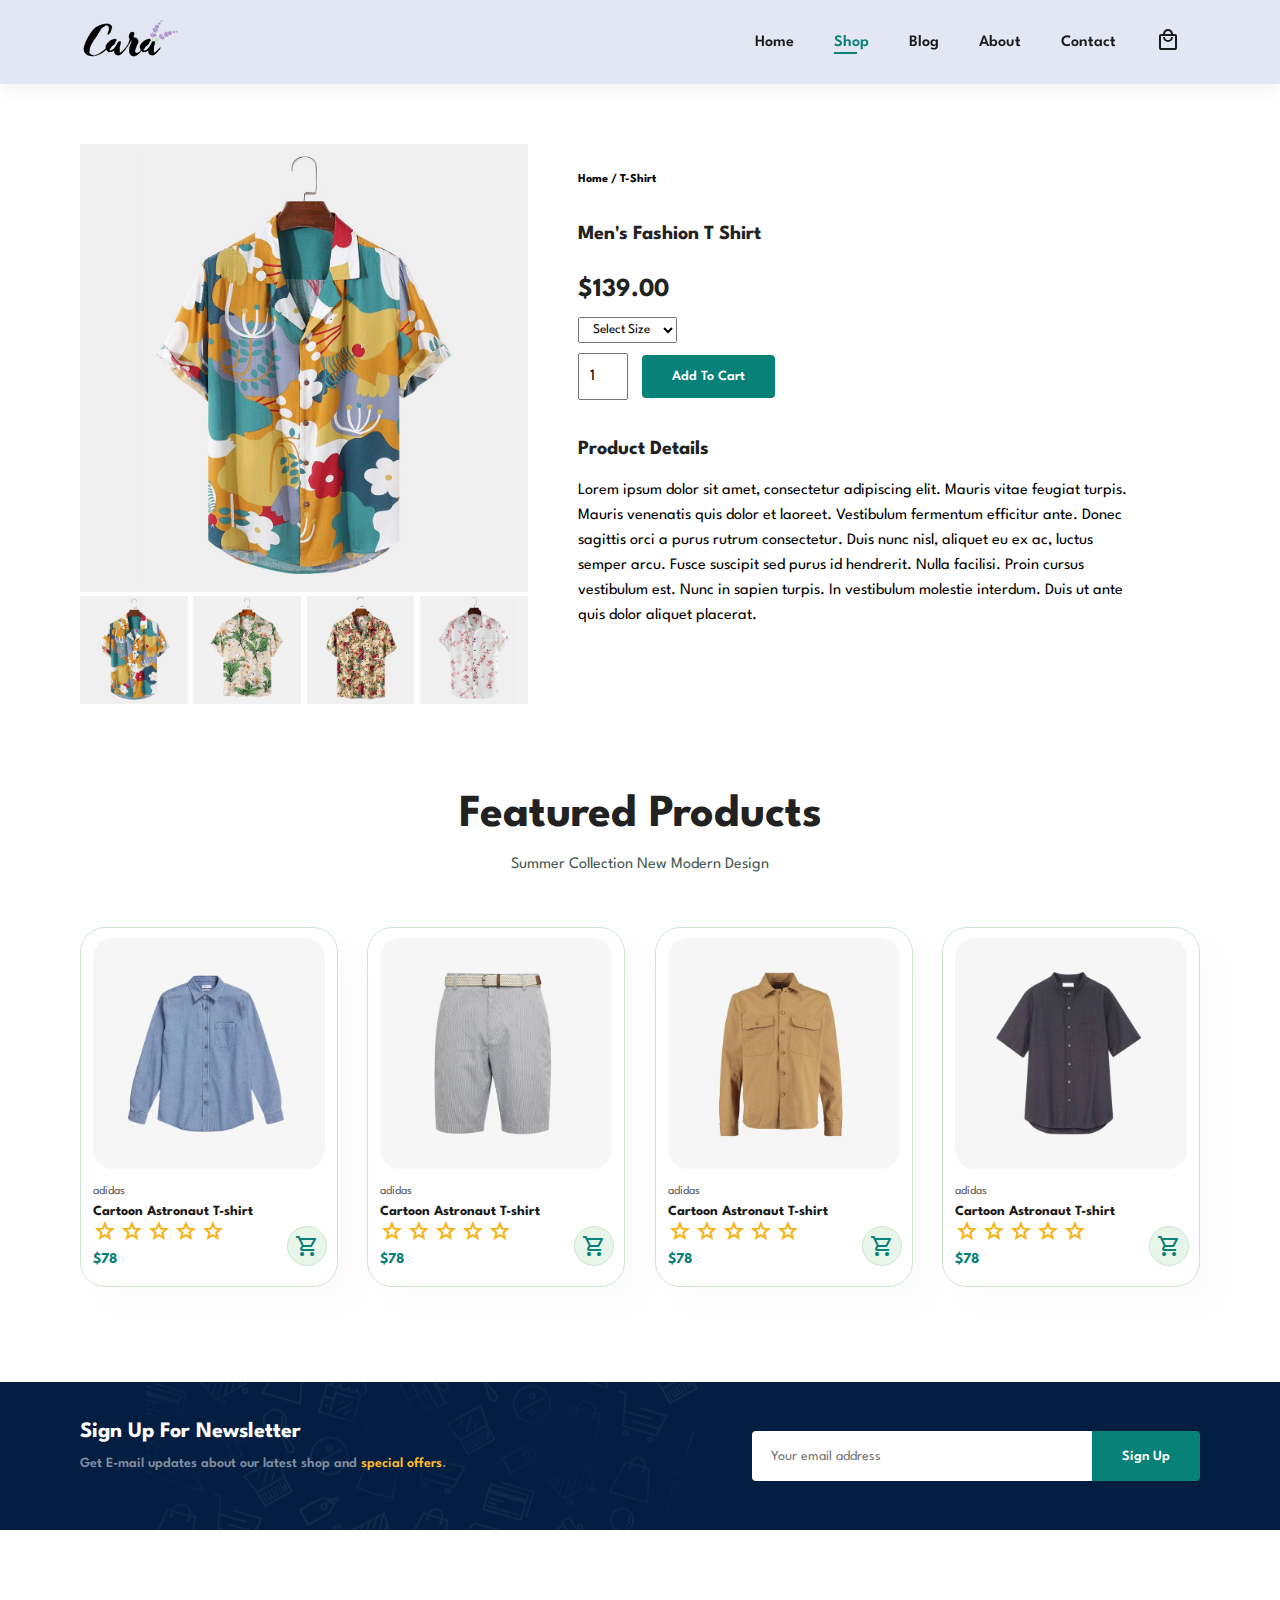
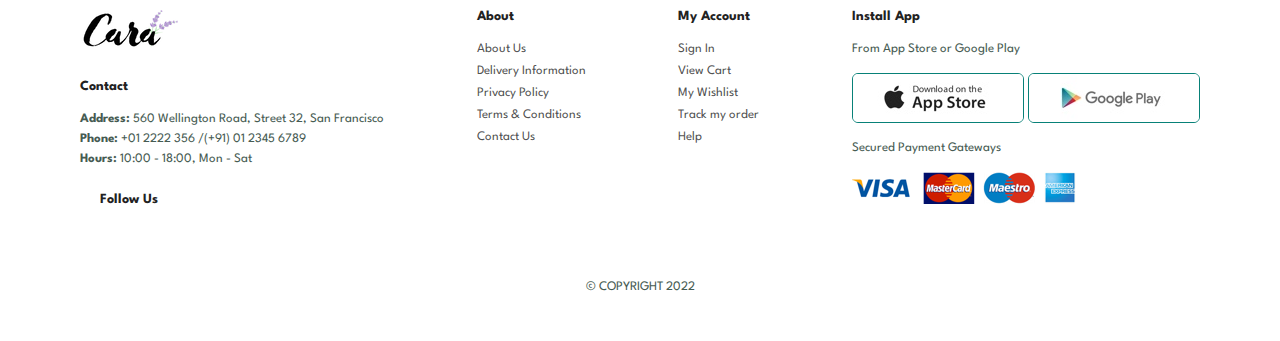
<file: sproduct.html>
<!DOCTYPE html>
<html lang="en">
<head>
    <meta charset="UTF-8">
    <meta http-equiv="X-UA-Compatible" content="IE=edge">
    <meta name="viewport" content="width=device-width, initial-scale=1.0">
    <link rel="stylesheet" href="styles.css">
    <link rel="preconnect" href="https://fonts.googleapis.com">
<link rel="preconnect" href="https://fonts.gstatic.com" crossorigin>
<link href="https://fonts.googleapis.com/css2?family=League+Spartan:wght@300;400;500;700&display=swap" rel="stylesheet">
    <link rel="stylesheet" href="https://fonts.googleapis.com/css2?family=Material+Symbols+Outlined:opsz,wght,FILL,GRAD@40,400,1,0" />
    <link rel="stylesheet" href="https://cdnjs.cloudflare.com/ajax/libs/font-awesome/6.2.1/css/all.min.css" integrity="sha512-MV7K8+y+gLIBoVD59lQIYicR65iaqukzvf/nwasF0nqhPay5w/9lJmVM2hMDcnK1OnMGCdVK+iQrJ7lzPJQd1w==" crossorigin="anonymous" referrerpolicy="no-referrer" />
    <title>Ecommerce</title>
</head>
<body>
    <section id="header">
        <a href="#"><img src="assets/img/logo.png" class="logo" alt="Logo"></a>

        <div>
            <ul id="navbar">
                <li><a href="index.html">Home</a></li>
                <li><a class="active" href="shop.html">Shop</a></li>
                <li><a href="blog.html">Blog</a></li>
                <li><a href="about.html">About</a></li>
                <li><a href="contact.html">Contact</a></li>
                <li id="lg-bag"><a href="cart.html"><span class="material-symbols-outlined">
                    local_mall
                    </span></a></li>
                <a href="#" id="close" style="text-decoration: none;">&times;</a>

            </ul>
        </div>
        <div id="mobile">
            <a href="cart.html"><span class="material-symbols-outlined blackLink">
                local_mall
                </span></a>
            <i id="bar" class="fas fa-outdent"></i>
        </div>
    </section>

    <section id="prodetails" class="section-p1">
        <div class="single-pro-image">
            <img src="assets/img/products/f1.jpg" width="100%" id="MainImg" alt="">

            <div class="small-img-group">
                <div class="small-img-col">
                    <img src="assets/img/products/f1.jpg" width="100%" class="small-img" alt="">
                </div>
                <div class="small-img-col">
                    <img src="assets/img/products/f2.jpg" width="100%" class="small-img" alt="">
                </div>
                <div class="small-img-col">
                    <img src="assets/img/products/f3.jpg" width="100%" class="small-img" alt="">
                </div>
                <div class="small-img-col">
                    <img src="assets/img/products/f4.jpg" width="100%" class="small-img" alt="">
                </div>

            </div>
        </div>
        <div class="single-pro-details">
            <h6>Home / T-Shirt</h6>
            <h4>Men's Fashion T Shirt</h4>
            <h2>$139.00</h2>

            <select>
                <option>Select Size</option>
                <option>XL</option>
                <option>XXL</option>
                <option>Small</option>
                <option>Large</option>
            </select>
            <input type="number" value="1">
            <button class="normal">Add To Cart</button>
            <h4>Product Details</h4>
            <span>
                Lorem ipsum dolor sit amet, consectetur adipiscing elit. Mauris vitae feugiat turpis. Mauris venenatis quis dolor et laoreet. Vestibulum fermentum efficitur ante. Donec sagittis orci a purus rutrum consectetur. Duis nunc nisl, aliquet eu ex ac, luctus semper arcu. Fusce suscipit sed purus id hendrerit. Nulla facilisi. Proin cursus vestibulum est. Nunc in sapien turpis. In vestibulum molestie interdum. Duis ut ante quis dolor aliquet placerat.
            </span>
        </div>
    </section>

    <section id="product1" class="section-p1">
        <h2>Featured Products</h2>
        <p>Summer Collection New Modern Design</p>
        <div class="pro-container">
           
            <div class="pro">
                <img src="assets/img/products/n5.jpg" alt="">
                <div class="des">
                    <span>adidas</span>
                    <h5>Cartoon Astronaut T-shirt</h5>
                    <div class="star">
                        <span class="material-symbols-outlined">
                            star
                            </span>
                            <span class="material-symbols-outlined">
                                star
                                </span>
                                <span class="material-symbols-outlined">
                                    star
                                    </span>
                                    <span class="material-symbols-outlined">
                                        star
                                        </span>
                                        <span class="material-symbols-outlined">
                                            star
                                            </span>
                    </div>
                    <h4>$78</h4>
                </div>
                <a href="#"><span class="material-symbols-outlined blackIcon">
                    shopping_cart
                    </span></a>
            </div>
            <div class="pro">
                <img src="assets/img/products/n6.jpg" alt="">
                <div class="des">
                    <span>adidas</span>
                    <h5>Cartoon Astronaut T-shirt</h5>
                    <div class="star">
                        <span class="material-symbols-outlined">
                            star
                            </span>
                            <span class="material-symbols-outlined">
                                star
                                </span>
                                <span class="material-symbols-outlined">
                                    star
                                    </span>
                                    <span class="material-symbols-outlined">
                                        star
                                        </span>
                                        <span class="material-symbols-outlined">
                                            star
                                            </span>
                    </div>
                    <h4>$78</h4>
                </div>
                <a href="#"><span class="material-symbols-outlined blackIcon">
                    shopping_cart
                    </span></a>
            </div>
            
            <div class="pro">
                <img src="assets/img/products/n7.jpg" alt="">
                <div class="des">
                    <span>adidas</span>
                    <h5>Cartoon Astronaut T-shirt</h5>
                    <div class="star">
                        <span class="material-symbols-outlined">
                            star
                            </span>
                            <span class="material-symbols-outlined">
                                star
                                </span>
                                <span class="material-symbols-outlined">
                                    star
                                    </span>
                                    <span class="material-symbols-outlined">
                                        star
                                        </span>
                                        <span class="material-symbols-outlined">
                                            star
                                            </span>
                    </div>
                    <h4>$78</h4>
                </div>
                <a href="#"><span class="material-symbols-outlined blackIcon">
                    shopping_cart
                    </span></a>
            </div>
            <div class="pro">
                <img src="assets/img/products/n8.jpg" alt="">
                <div class="des">
                    <span>adidas</span>
                    <h5>Cartoon Astronaut T-shirt</h5>
                    <div class="star">
                        <span class="material-symbols-outlined">
                            star
                            </span>
                            <span class="material-symbols-outlined">
                                star
                                </span>
                                <span class="material-symbols-outlined">
                                    star
                                    </span>
                                    <span class="material-symbols-outlined">
                                        star
                                        </span>
                                        <span class="material-symbols-outlined">
                                            star
                                            </span>
                    </div>
                    <h4>$78</h4>
                </div>
                <a href="#"><span class="material-symbols-outlined blackIcon">
                    shopping_cart
                    </span></a>
            </div>
        </div>
    </section>

    <section id="newsletter" class="section-p1 section-m1">
        <div class="newstext">
            <h4>Sign Up For Newsletter</h4>
            <p>Get E-mail updates about our latest shop and <span>special offers</span>.</p>
        </div>
        <div class="form">
            <input type="text" placeholder="Your email address">
            <button class="normal">Sign Up</button>
        </div>
    </section>

    <footer class="section-p1">
        <div class="col">
            <img class="logo" src="assets/img/logo.png" alt="">
            <h4>Contact</h4>
            <p><strong>Address:</strong> 560 Wellington Road, Street 32, San Francisco</p>
            <p><strong>Phone:</strong> +01 2222 356 /(+91) 01 2345 6789</p>
            <p><strong>Hours:</strong> 10:00 - 18:00, Mon - Sat</p>
            <div class="follow">
                <h4>Follow Us</h4>
                <div class="icon">
                    <i class="fab fa-facebook-f"></i>
                    <i class="fab fa-twitter"></i>
                    <i class="fab fa-instagram"></i>
                    <i class="fab fa-pinterest-p"></i>
                    <i class="fab fa-youtube"></i>
                </div>
            </div>
        </div>

        <div class="col">
            <h4>About</h4>
            <a href="#">About Us</a>
            <a href="#">Delivery Information</a>
            <a href="#">Privacy Policy</a>
            <a href="#">Terms & Conditions</a>
            <a href="#">Contact Us</a>
        </div>

        <div class="col">
            <h4>My Account</h4>
            <a href="#">Sign In</a>
            <a href="#">View Cart</a>
            <a href="#">My Wishlist</a>
            <a href="#">Track my order</a>
            <a href="#">Help</a>
        </div>

        <div class="col install">
            <h4>Install App</h4>
            <p>From App Store or Google Play</p>
            <div class="row">
                <img src="assets/img/pay/app.jpg" alt="">
                <img src="assets/img/pay/play.jpg" alt="">
            </div>
            <p>Secured Payment Gateways </p>
            <img src="assets/img/pay/pay.png" alt="">
        </div>

        <p class="copyright">© COPYRIGHT 2022</p>
    </footer>

    <script>
        var MainImg = document.getElementById('MainImg');
        var smallimg = document.getElementsByClassName('small-img');

        smallimg[0].onclick = function(){
            MainImg.src = smallimg[0].src
        }

        smallimg[1].onclick = function(){
            MainImg.src = smallimg[1].src
        }

        smallimg[2].onclick = function(){
            MainImg.src = smallimg[2].src
        }

        smallimg[3].onclick = function(){
            MainImg.src = smallimg[3].src
        }
    </script>

    <script src="script.js"></script>
    
</body>
</html>
</file>
<file: styles.css>
*{
    margin: 0;
    padding: 0;
    box-sizing: border-box;
    font-family: 'League Spartan', sans-serif;
}

h1 {
    font-size: 50px;
    line-height: 64px;
    color: #222;
}

h2 {
    font-size: 46px;
    line-height: 54px;
    color: #222;
}

h4 {
    font-size: 20px;
    color: #222;
}

h6 {
    font-weight: 700;
    font-size: 12px;
}

p {
    font-size: 16px;
    color: #465b52;
    margin: 15px 0 20px 0;
}

.section-p1 {
    padding: 40px 80px;
}
.section-m1 {
    margin: 40px 0;
}

button.normal{
    font-size: 14px;
    font-weight: 600;
    padding: 15px 30px;
    color: #000;
    background-color: #fff;
    border-radius: 4px;
    cursor: pointer;
    border: none;
    outline: none;
    transition: 0.2s;
}
button.white{
    font-size: 13px;
    font-weight: 600;
    padding: 11px 18px;
    color: #fff;
    background-color: transparent;
    cursor: pointer;
    border: 1px solid white;
    outline: none;
    transition: 0.2s;
}

body {
    width: 100%;
}

/* Header Start */

#header {
    display: flex;
    align-items: center;
    justify-content: space-between;
    padding: 20px 80px;
    background-color: #e3e6f3;
    box-shadow: 0 5px 15px rgb(0, 0, 0, 0.06);
    z-index: 999;
    position: sticky;
    top: 0;
    left: 0;
}

#navbar{
    display: flex;
    align-items: center;
    justify-content: center;
}



#navbar li{
    list-style: none;
    padding: 0 20px;
    position: relative;
}

#navbar li a{
    text-decoration: none;
    font-size: 16px;
    font-weight: 600;
    color: #1a1a1a;
    transition: 0.3s ease;
}

#navbar li a:hover,#navbar li a.active{
    color: #088178;
}
#navbar li a.active::after,
#navbar li a:hover::after{
    content: "";
    width: 30%;
    height: 2px;
    background: #088178;
    position: absolute;
    bottom: -4px;
    left: 20px;
}

#mobile{
    display: none;
    align-items: center;

}
#close{
    display: none;
}

#hero{
    background-image: url("assets/img/hero4.png");
    height: 90vh;
    width: 100%;
    background-size: cover;
    background-position: top 25% right 0;
    padding: 0 80px;
    display: flex;
    align-items: flex-start;
    justify-content: center;
    flex-direction: column;
}

#hero h4{
    padding-bottom: 50px;
}

#hero h1{
    color: #088178;
}

#hero button{
    background-image: url('assets/img/button.png');
    background-color: transparent;
    color: #088178;
    border: 0;
    padding: 14px 80px 14px 65px;
    background-repeat: no-repeat;
    cursor: pointer;
    font-weight: 700;
    font-size: 15px;

}
#feature{
    display: flex;
    align-items: center;
    justify-content: space-between;
    flex-wrap: wrap;
}

#feature .fe-box{
    width: 180px;
    text-align: center;
    padding: 25px 15px;
    box-shadow: 20px 20px 34px  rgba(0, 0, 0, 0.06);
    border: 1px solid #088178;
    border-radius: 4px;
    margin: 15px 0;
}
#feature .fe-box:hover{
    box-shadow: 10px 10px 54px rgba(70, 62, 221, 0.1);
}
#feature .fe-box img{
    width: 100%;
    margin-bottom: 10px;
}
#feature .fe-box h6{
    display: inline-block;
    padding: 9px 8px 6px 8px;
    line-height: 1;
    border-radius: 4px;
    color: #088178;
    background-color: #fddde4;
}
#feature .fe-box:nth-child(2) h6{
    background-color: #cdebbc;
}
#feature .fe-box:nth-child(3) h6{
    background-color: #d1e8f2;
}
#feature .fe-box:nth-child(4) h6{
    background-color: #cdd4f8;
}
#feature .fe-box:nth-child(5) h6{
    background-color: #f6dbf6;
}
#feature .fe-box:nth-child(6) h6{
    background-color: #fff2e5;
}



#product1{
    text-align: center;
}
#product1 .pro-container{
    display: flex;
    justify-content: space-between;
    padding-top: 20px;
    flex-wrap: wrap;
}
#product1 .pro{
    width: 23%;
    min-width: 250px;
    padding: 10px 12px;
    border: 1px solid #cce7d0;
    border-radius: 25px;
    cursor: pointer;
    box-shadow: 20px 20px 30px rgb(0, 0, 0, 0.02);
    margin: 15px 0;
    transition: 0.2s ease;
    position: relative;
}

#product1 .pro:hover{
    box-shadow: 20px 20px 30px rgb(0, 0, 0, 0.06);

}

#product1 .pro img{
    width: 100%;
    border-radius: 20px;
}

#product1 .pro .des{
    text-align: start;
    padding: 10px 0;
}
#product1 .pro .des > :first-child{
    color: #606063;
    font-size: 12px;
}
#product1 .pro .des > :nth-child(2){
    padding-top: 7px;
    color: #1a1a1a;
    font-size: 14px;
}
#product1 .pro .des > :nth-child(3){
    font-size: 12px;
    color: rgb(243, 181, 25);
}
#product1 .pro .des > h4{
    padding-top:7px;
    font-size: 15px;
    font-weight: 700;
    color: #088178;
}
.blackIcon{
    color: #088178;
    width: 40px;
    height: 40px;
    line-height: 40px;
    border-radius: 50px;
    background-color: #e8f6ea;
    font-weight: 500;
    border: 1px solid #cce7d0;
    position:absolute;
    bottom: 20px;
    right: 10px;
    padding: 7px 1px;
}

span.material-symbols-outlined.blackLink{
    color: #1a1a1a;

}


#banner{
    display: flex;
    flex-direction: column;
    justify-content: center;
    align-items: center;
    text-align: center;
    background-image: url('assets/img/banner/b2.jpg');
    width: 100%;
    height: 40vh;
    background-size: cover;
    background-position: center;
}
#banner h4{
    color: #fff;
    font-size: 16px;

}
#banner h2{
    color: #fff;
    font-size: 30px;
    padding: 10px 0;
}
#banner h2 span{
    color: #ef3636;
}
#banner button:hover{
    background-color: #088178;
    color: #fff;
}
#sm-banner{
    display: flex;
    justify-content: space-between;
    flex-wrap: wrap;
}

#sm-banner .banner-box{
    display: flex;
    flex-direction: column;
    justify-content: center;
    align-items: flex-start;
    text-align: center;
    background-image: url('assets/img/banner/b17.jpg');
    min-width: 580px;
    height: 50vh;
    background-size: cover;
    background-position: center;
    padding: 30px;
}
#sm-banner .banner-box2{
    background-image: url('assets/img/banner/b10.jpg');

}
#sm-banner h4{
    color: #fff;
    font-size: 20px;
    font-weight: 300;

}
#sm-banner h2{
 color: #fff;
 font-size: 28px;
 font-weight: 800;   
}
#sm-banner span{
    color: #fff;
    font-size: 14px;
    font-weight: 500;   
    padding-bottom: 15px;
}
#banner3{
    display: flex;
    justify-content: space-between;
    flex-wrap: wrap;
    padding: 0 80px;
}

#sm-banner .banner-box:hover button{
    background-color: #088178;
    border: 1px solid #088178;
}

#banner3 .banner-box{
    display: flex;
    flex-direction: column;
    justify-content: center;
    align-items: flex-start;
    text-align: center;
    background-image: url('assets/img/banner/b7.jpg');
    min-width:30%;
    height: 30vh;
    background-size: cover;
    background-position: center;
    padding: 20px;
    margin-bottom: 20px;
}
#banner3 .banner-box2{
    background-image: url('assets/img/banner/b4.jpg');

}
#banner3 .banner-box3{
    background-image: url('assets/img/banner/b18.jpg');

}

#banner3 h2{
    color: white;
    font-weight: 900;
    font-size: 22px;
}
#banner3 h3{
    color: #ec544e;
    font-weight:800;
    font-size: 15px;
}

#newsletter{
    display: flex;
    justify-content: space-between;
    flex-wrap: wrap;
    align-items: center;
    background-image: url('assets/img/banner/b14.png');
    background-repeat: no-repeat;
    background-position: 20% 30%;
    background-color: #041e42;
}
#newsletter h4{
    font-size: 22px;
    font-weight: 700;
    color: #fff;
}
#newsletter p{
    font-size: 14px;
    font-weight: 600;
    color: #818ea0;
}

#newsletter p span{
    color: #ffbd27;
}
#newsletter .form{
    display: flex;
    width: 40%;
}
#newsletter input{
    height: 3.125rem;
    padding: 0 1.25em;
    font-size: 14px;
    width: 100%;
    border: 1px solid transparent;
    border-radius: 4px;
    outline: none;
    border-top-right-radius: 0;
    border-bottom-right-radius: 0;
}
#newsletter button{
    background-color: #088178;
    color: white;
    white-space: pre;
    border-top-left-radius: 0;
    border-bottom-left-radius: 0;
}

footer{
    display: flex;
    flex-wrap: wrap;
    justify-content: space-between;
}
footer .col{
    display: flex;
    flex-direction: column;
    align-items: flex-start;
    margin-bottom: 20px;
}

footer .logo{
    margin-bottom: 30px;  
}
footer h4{
    font-size: 14px;
    padding-bottom: 20px;
}

footer p{
    font-size: 13px;
    margin: 0 0 8px 0;

}

footer a{
    font-size: 13px;
    text-decoration: none;
    color: rgba(34, 34, 34, 0.797);
    margin-bottom: 10px;
}

footer .follow{
    margin: 20px;
}

footer .follow i{
    color: #465b52;
    padding-right: 4px;
    cursor: pointer;
}

footer .install .row img{
    border: 1px solid #088178;
    border-radius: 6px;
}

footer .install img{
    margin: 10px 0 15px 0;
}
footer .install img:hover{
    cursor: pointer;

}

footer .follow i:hover,
footer a:hover{
    color: #088178;
}

footer .copyright{
    width: 100%;
    text-align: center;
}

/* Shop Page */
#page-header{
    background-image: url("assets/img/banner/b1.jpg");
    width: 100%;
    height: 40vh;
    background-size: cover;
    display: flex;
    justify-content: center;
    align-items: center;
    flex-direction: column;
    padding: 14px;
}

#page-header h2,
#page-header p{
    color: #fff;
}

#pagination{
    text-align: center;
}
#pagination a{
    text-decoration: none;
    background-color: #088178;
    padding: 15px 20px;
    border-radius: 4px;
    color: #fff;
    font-weight: 600;
}

/* single product */

#prodetails{
    display: flex;
    margin-top: 20px;
}

#prodetails .single-pro-image{
    width: 40%;
    margin-right: 50px;
}

.small-img-group{
    display: flex;
    justify-content: space-between;
}

.small-img-col{
    flex-basis: 24%;
    cursor: pointer;
}

#prodetails .single-pro-details {
    width: 50%;
    padding-top: 30px;
}

#prodetails .single-pro-details h4 {
    padding: 40px 0 20px 0;
}

#prodetails .single-pro-details h2 {
    font-size: 26px;
}

#prodetails .single-pro-details select {
    display: block;
    padding: 5px 10px;
    margin-bottom: 10px;
}

#prodetails .single-pro-details input {
    width: 50px;
    height: 47px;
    padding-left: 10px;
    font-size: 16px;
    margin-right: 10px;
}

#prodetails .single-pro-details button {
    background-color: #088178;
    color: #fff;
}

#prodetails .single-pro-details input:focus {
    outline: none;
}

#prodetails .single-pro-details span {
    line-height: 25px;
}




@media (max-width:799px){
    .section-p1 {
        padding: 40px 40px;
    }
    #navbar {
        display: flex;
        flex-direction: column;
        align-items: flex-start;
        justify-content: flex-start;
        position: fixed;
        top: 0;
        right: -300px;
        height: 100vh;
        width: 300px;
        background-color: #e3e6f3;
        box-shadow: 0 40px 60px rgb(0, 0, 0, 0.01);
        padding: 80px 0 0 10px;
        transition: 0.3s;
    }
    #navbar.active{
        right: 0px;
    }

    #navbar li{
        margin-bottom: 25px;
    }
    #mobile{
        display: flex;
        align-items: center;
    
    }
    #mobile span.material-symbols-outlined.blackLink
    {
        color: #1a1a1a;
        font-size: 30px;
        
    }

    #mobile i{
        color: #1a1a1a;
        font-size: 24px;
        padding-left: 20px;
        
    }
    #close{
        display: initial;
        position: absolute;
        top: 30px;
        left: 30px;
        color: #222;
        font-size: 24px;
    }
    #lg-bag{
        display: none;
    }

    #hero {
        height: 70vh;
        padding: 0 80px;
        background-position: top 30% right 30%;
        
    }
    #feature {
        justify-content: center
    }
    #feature .fe-box {
        
        margin: 15px 15px;
    }

    #product1 .pro-container {
        justify-content: center;
    }
    #product1 .pro {
        
        margin: 15px;
       
    }
    #banner {
    height: 20vh;}
    #sm-banner .banner-box {
        min-width: 100%;
        height: 30vh;
        padding: 30px;
    }
    #banner3 {
        padding: 0 40px;
    }
    #banner3 .banner-box {
        width: 28%;
    }
    #newsletter .form {
        width: 70%;
    }
}

@media(max-width:477px){
    .section-p1{
        padding: 20px;
    }
    #header{
        padding: 10px 30px;
    }
    h2{
        font-size: 32px;
    }
    h1{
        font-size: 38px;
    }
    #hero{
        padding: 0 20px;
        background-position: 55%;
    }
    #feature{
        justify-content: space-between;
    }
    #feature .fe-box{
        width: 155px;
        margin: 0 0 15px 0;
    }

    #product1 .pro{
        width: 100%;
    }

    #banner{
        height: 40vh;
    }

    #sm-banner .banner-box{
        height: 40vh;
    }

    #sm-banner .banner-box2{
        margin-top: 20px;
    }
    #banner3 {
        padding: 0 20px;
    }

    #banner3 .banner-box {
        width: 100%;
    }

    #newsletter{
        padding: 40px 20px;
    }

    #newsletter .form {
        width: 100%;
    }
    footer .copyright {
        text-align: start;
    }

    /* single page styling */
    #prodetails {
        display: flex;
        flex-direction: column;
    }

    #prodetails .single-pro-image {
        width: 100%;
        margin-right: 0px;
    }

    #prodetails .single-pro-details {
        width: 100%;
        padding-top: 30px;
    }

}
</file>
